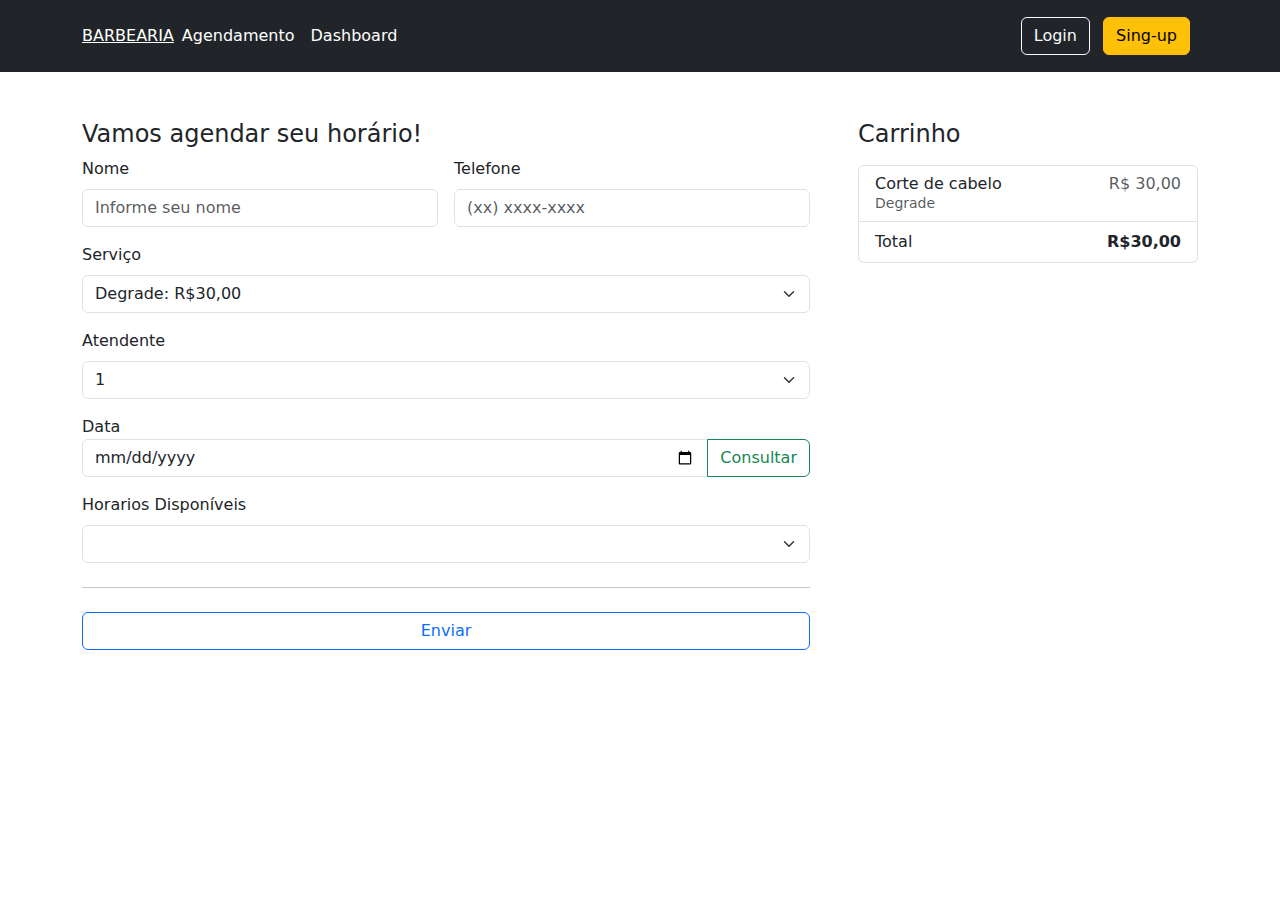
<file: index.html>
<!DOCTYPE html>
<html lang="pt-br">

<head>
    <meta charset="UTF-8">
    <meta name="viewport" content="width=device-width, initial-scale=1.0">
    <link href="https://cdn.jsdelivr.net/npm/bootstrap@5.3.3/dist/css/bootstrap.min.css" rel="stylesheet"
        integrity="sha384-QWTKZyjpPEjISv5WaRU9OFeRpok6YctnYmDr5pNlyT2bRjXh0JMhjY6hW+ALEwIH" crossorigin="anonymous">
    <link rel="stylesheet" href="https://cdn.jsdelivr.net/npm/bootstrap-icons@1.11.3/font/bootstrap-icons.min.css">
    <link rel="stylesheet" href="style.css">
    <title>Forms</title>

</head>

<body>
    <header class="p-3 text-bg-dark">
        <div class="container">
            <div class="d-flex flex-wrap align-items-center justify-content-center justify-content-lg-start">
                <a href="index.html" class="d-flex align-items-center mb-2 mb-lg-0 text-white text-decorantion-none">
                    BARBEARIA
                </a>
                <ul class="nav col-12 col-lg-auto me-lg-auto mb-2 justify-content-center mb-md-0">
                    <li><a href="index.html" class="nav-link px-2 text-white">Agendamento</a></li>
                    <li><a href="dash.html" class="nav-link px-2 text-white">Dashboard</a></li>
                </ul>
                <div class="text-end">
                    <div type="button" class="btn btn-outline-light me-2">Login</div>
                    <button type="button" class="btn btn-warning me-2">Sing-up</button>
                </div>
            </div>
        </div>
    </header>

    <div class="container">
        <main>
            <div class="row g-5 py-5">
                <div class="col-md-5 col-lg-4 order-md-last">
                    <h4 class="d-flex justify-content-between align-items-center mb-3">Carrinho</h4>
                    <ul class="list-group mb-3">
                        <li class="list-group-item d-flex justify-content-between lh-sm">
                            <div>
                                <h6 class="my-0">Corte de cabelo</h6>
                                <small class="text-body-secondary" id="corte">Degrade</small>
                            </div>
                            <span class="text-body-secondary" id="valor">R$ 30,00</span>
                        </li>
                        <li class="list-group-item d-flex justify-content-between">
                            <span>Total</span>
                            <strong id="vlr-total">R$30,00</strong>
                        </li>
                    </ul>
                </div>

                <!-- FORM -->
                <div class="col-md-7 col-lg-8">
                    <h4>Vamos agendar seu horário!</h4>
                    <form class="needs-validation" novalidate>
                        <div class="row g-3">

                            <div class="col-sm-6">
                                <label for="Name" class="form-label">Nome</label>
                                <input type="text" class="form-control" id="nome" placeholder="Informe seu nome" value
                                    required>
                                <div class="invalid-feedback">
                                    Atenção, preencha corretamente este campo!
                                </div>
                            </div>

                            <div class="col-sm-6">
                                <label for="tel" class="form-label">Telefone</label>
                                <input type="tel" class="form-control" id="tel" placeholder="(xx) xxxx-xxxx" value
                                    required>
                                <div class="invalid-feedback">
                                    Preencha esse campo corretamente!
                                </div>
                            </div>

                            <div class="col-12">
                                <label class="form-label">Serviço</label>
                                <select class="form-select" id="servico" value required>
                                    <option value="30">Degrade: R$30,00</option>
                                    <option value="37">Degrade + Sobrancelha: R$37,00</option>
                                    <option value="45">Degrade + Barba: R$45,00</option>
                                    <option value="50">Degrade + Barba + Sobrancelha: R$50,00</option>
                                </select>
                                <div class="invalid-feedback">
                                    Selecione um valor válido!
                                </div>
                            </div>

                            <div class="col-12">
                                <label class="form-label">Atendente</label>
                                <select class="form-select" id="atendente" value required>
                                    <option value="1">1</option>
                                    <option value="2">2</option>
                                    <option value="3">3</option>
                                </select>
                                <div class="invalid-feedback">
                                    Selecione um valor válido!
                                </div>
                            </div>

                            <div class="col-12">
                                <label class="form-input">Data</label>
                                <div class="input-group">
                                    <input type="date" class="form-control" id="data">
                                    <button type="button" class="btn btn-outline-success"
                                        id="consulta">Consultar</button>
                                </div>
                                <div class="invalid-feedback">
                                    Data Inválida!
                                </div>
                            </div>

                            <div class="col-12">
                                <label class="form-label">Horarios Disponíveis</label>
                                <select class="form-select" id="horas" value required></select>
                            </div>
                            <div class="invalid-feedback">
                                Horário inválido
                            </div>
                        </div>
                        <hr class="my-4">
                        <button class="w-100 btn btn-outline-primary" id="enviar">Enviar</button>
                    </form>
                </div>

            </div>
        </main>
    </div>

    <script src="script.js"></script>
    <script src="https://cdn.jsdelivr.net/npm/bootstrap@5.3.3/dist/js/bootstrap.bundle.min.js"></script>
    <script src="teste.js"></script>

</body>

</html>
</file>
<file: style.css>
.nav-pills li a:hover{
    background-color: rgb(123, 28, 211);
}
</file>
